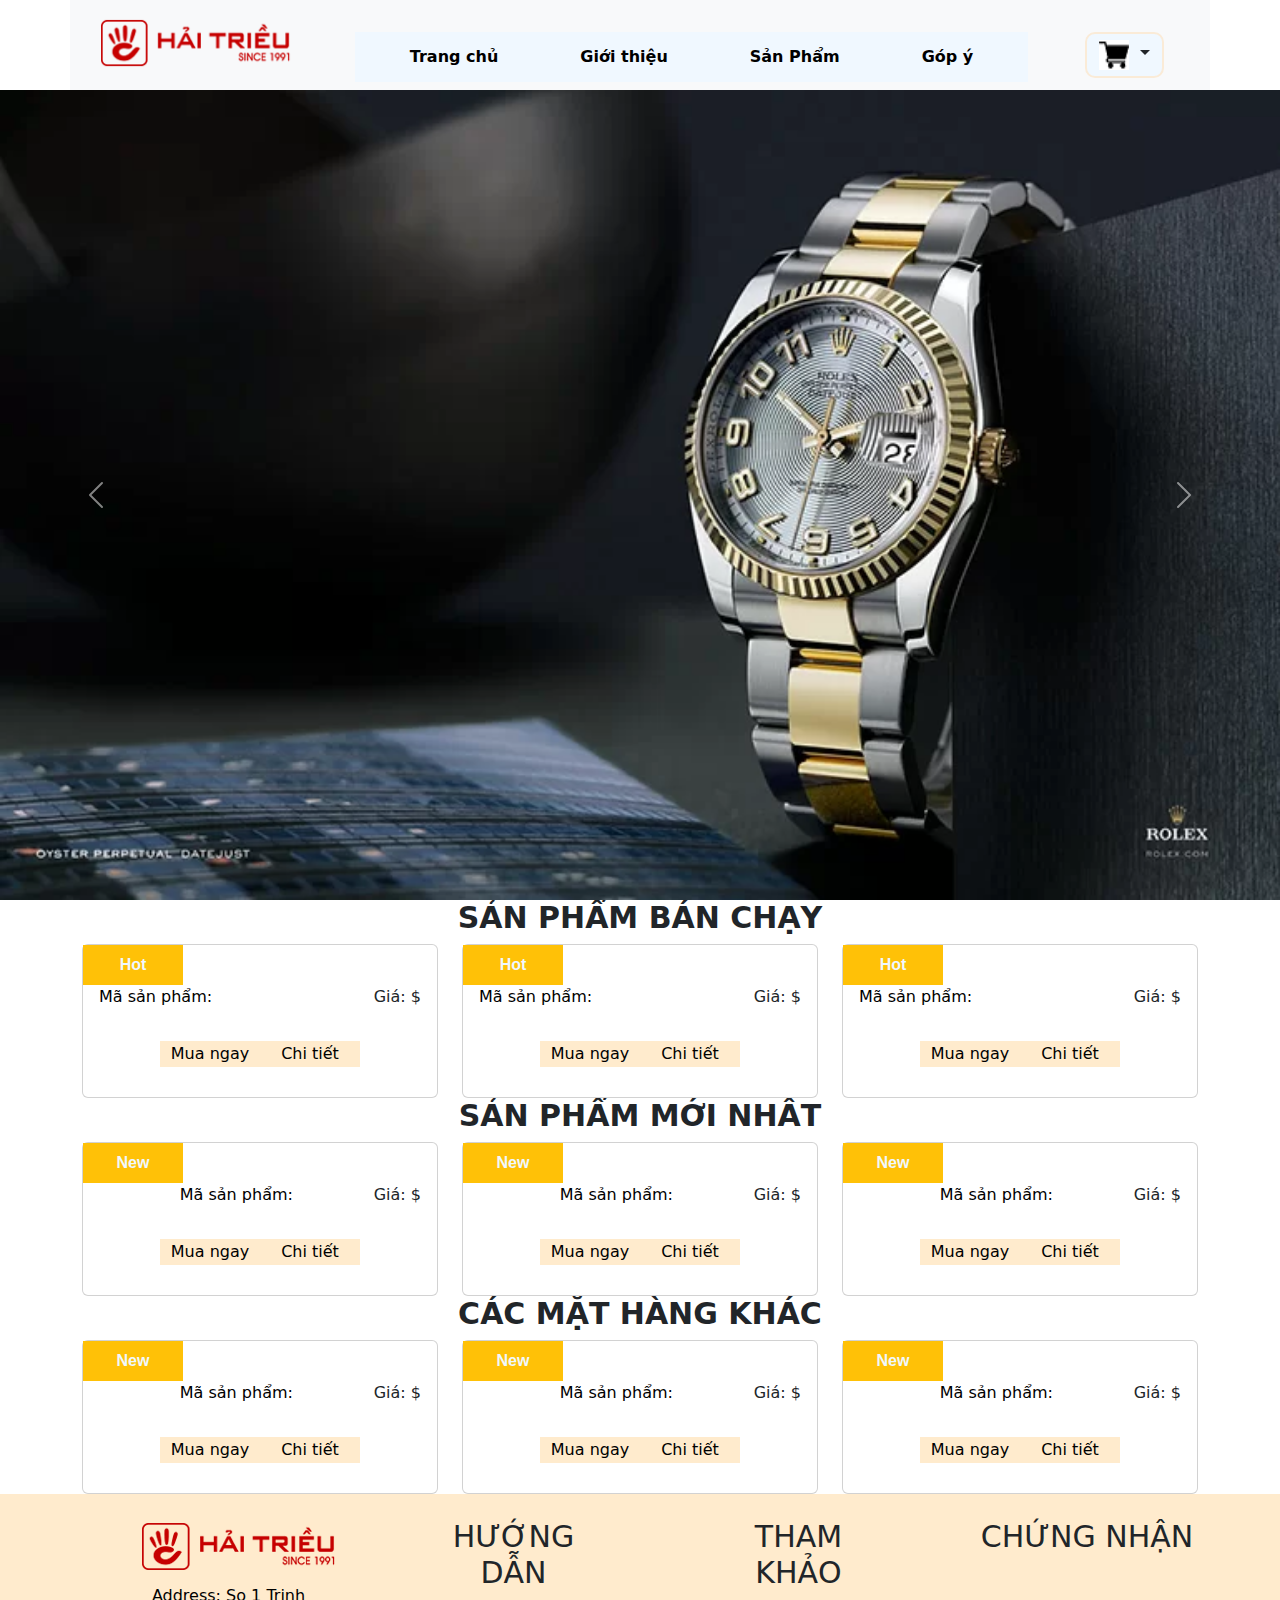
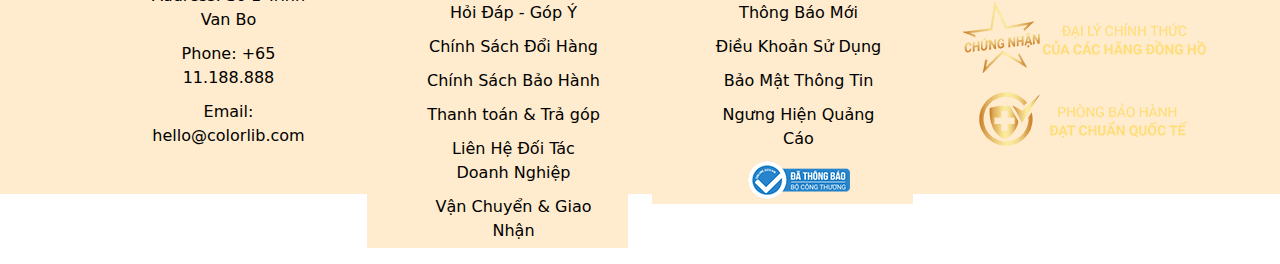
<file: src/index.html>
<!DOCTYPE html>
<html lang="en">
  <head>
    <meta charset="UTF-8" />
    <meta http-equiv="X-UA-Compatible" content="IE=edge" />
    <meta name="viewport" content="width=device-width, initial-scale=1.0" />
    <title>Document</title>

    <link
      href="../js/plugin/bootstrap/css/bootstrap.min.css"
      rel="stylesheet"
    />
    <link rel="stylesheet" href="/css/custom/text.css" />

    <script
      type="text/javascript"
      src="/js/plugin/bootstrap/js/popper.min.js"
    ></script>
  </head>
  <body ng-app="myApp">
    <header ng-include="'layout/header.html'"></header>
    <section ng-view></section>
    <footer ng-include="'layout/footer.html'"></footer>

    <script
      src="https://cdn.jsdelivr.net/npm/bootstrap@5.1.3/dist/js/bootstrap.bundle.min.js"
      integrity="sha384-ka7Sk0Gln4gmtz2MlQnikT1wXgYsOg+OMhuP+IlRH9sENBO0LRn5q+8nbTov4+1p"
      crossorigin="anonymous"
    ></script>
    <script src="../lib/angular.js"></script>
    <script src="../src/controller/home-controller.js"></script>
    <script src="../src/controller/dang-nhap-controller.js"></script>
    <script src="../src/controller/dang-ky-controller.js"></script>
    <script src="../src/controller/doi-mat-khau-controller.js"></script>
    <script src="../src/controller/doi-thong-tin-controller.js"></script>
    <script src="../src/controller/dang-xuat-controller.js"></script>
    <script src="../src/controller/the-loai-controller.js"></script>
    <script src="../js/plugin/bootstrap/js/bootstrap.js"></script>
    <script src="../js/plugin/bootstrap/js/bootstrap.bundle.js"></script>
    <script src="./config/api.js"></script>

    <script src="../lib/angular-route.js"></script>
    <script src="./route.js"></script>
  </body>
</html>
</file>
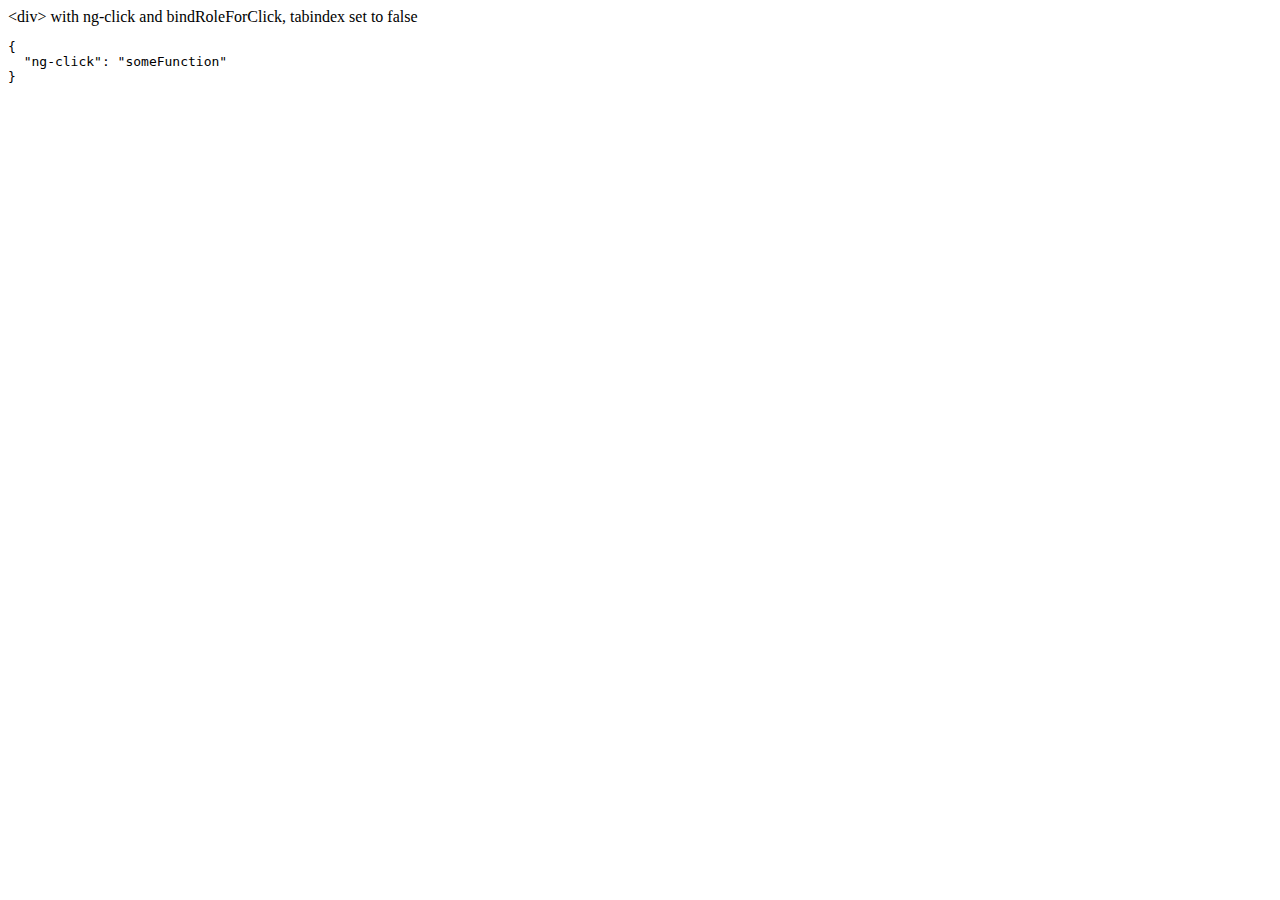
<file: lib/docs/examples/example-accessibility-ng-click/index.html>
<!doctype html>
<html lang="en">
<head>
  <meta charset="UTF-8">
  <title>Example - example-accessibility-ng-click</title>
  

  <script src="../../../angular.min.js"></script>
  <script src="../../../angular-aria.js"></script>
  

  
</head>
<body ng-app="ngAria_ngClickExample">
   <div ng-click="someFunction" show-attrs>
   &lt;div&gt; with ng-click and bindRoleForClick, tabindex set to false
 </div>
<script>
 angular.module('ngAria_ngClickExample', ['ngAria'], function config($ariaProvider) {
   $ariaProvider.config({
     bindRoleForClick: false,
     tabindex: false
   });
 })
 .directive('showAttrs', function() {
   return function(scope, el, attrs) {
     var pre = document.createElement('pre');
     el.after(pre);
     scope.$watch(function() {
       var attrs = {};
       Array.prototype.slice.call(el[0].attributes, 0).forEach(function(item) {
         if (item.name !== 'show-attrs') {
           attrs[item.name] = item.value;
         }
       });
       return attrs;
     }, function(newAttrs, oldAttrs) {
       pre.textContent = JSON.stringify(newAttrs, null, 2);
     }, true);
   }
 });
</script>
</body>
</html>
</file>
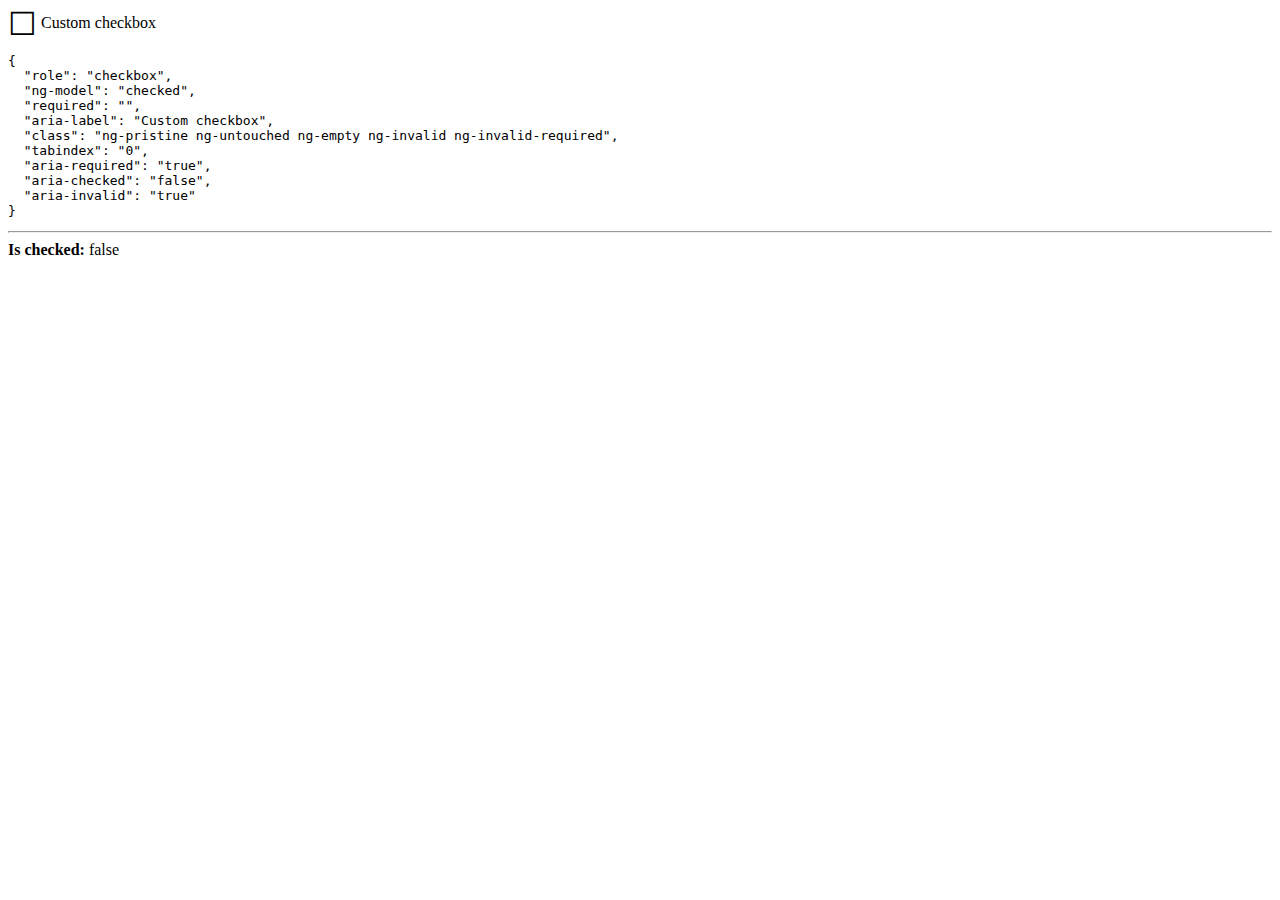
<file: lib/docs/examples/example-accessibility-ng-model/index.html>
<!doctype html>
<html lang="en">
<head>
  <meta charset="UTF-8">
  <title>Example - example-accessibility-ng-model</title>
  <link href="style.css" rel="stylesheet" type="text/css">
  

  <script src="../../../angular.min.js"></script>
  <script src="../../../angular-aria.js"></script>
  <script src="script.js"></script>
  

  
</head>
<body ng-app="ngAria_ngModelExample">
  <form>
  <custom-checkbox role="checkbox" ng-model="checked" required
      aria-label="Custom checkbox" show-attrs>
    Custom checkbox
  </custom-checkbox>
</form>
<hr />
<b>Is checked:</b> {{ !!checked }}
</body>
</html>
</file>
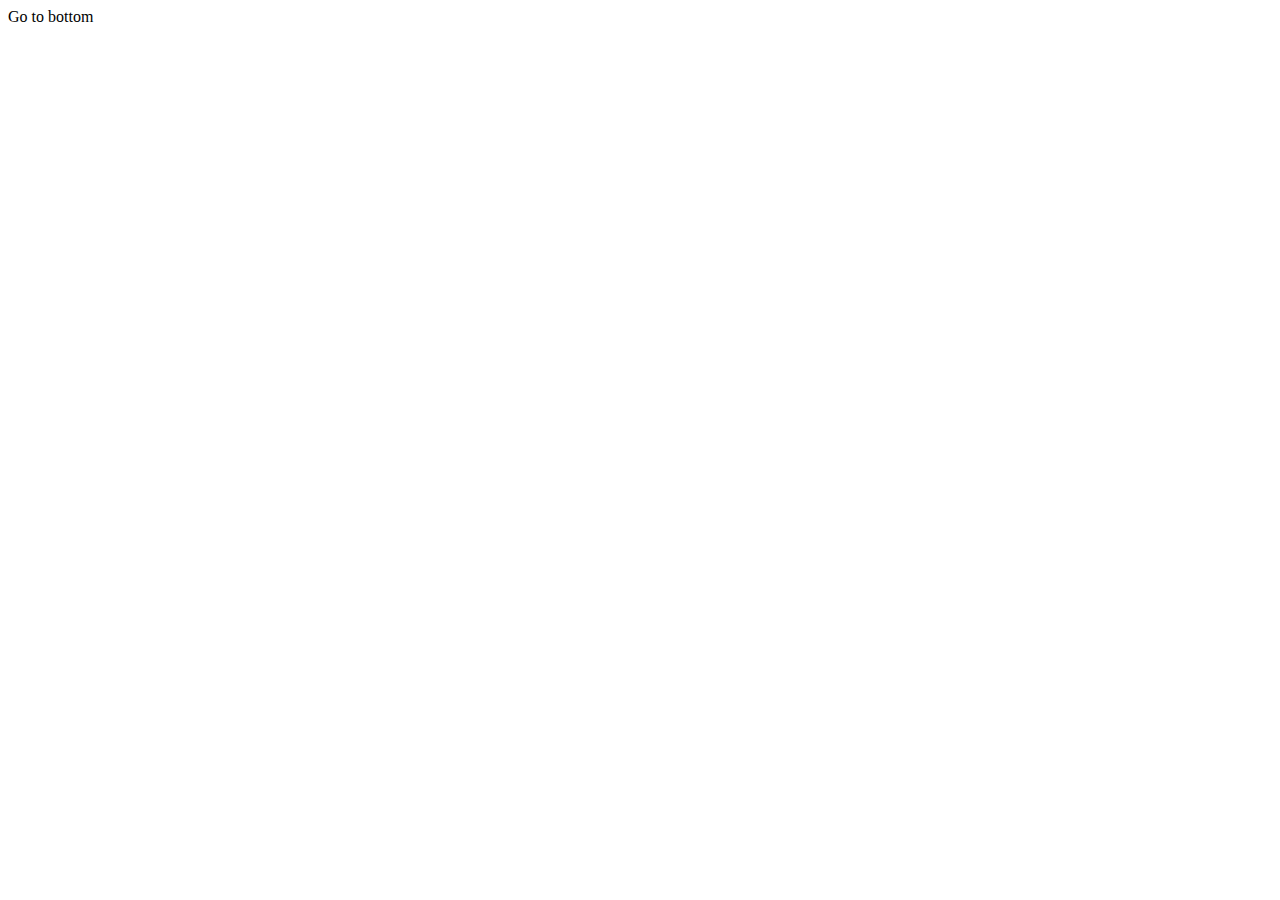
<file: lib/docs/examples/example-anchor-scroll/index.html>
<!doctype html>
<html lang="en">
<head>
  <meta charset="UTF-8">
  <title>Example - example-anchor-scroll</title>
  <link href="style.css" rel="stylesheet" type="text/css">
  

  <script src="../../../angular.min.js"></script>
  <script src="script.js"></script>
  

  
</head>
<body ng-app="anchorScrollExample">
  <div id="scrollArea" ng-controller="ScrollController">
  <a ng-click="gotoBottom()">Go to bottom</a>
  <a id="bottom"></a> You're at the bottom!
</div>
</body>
</html>
</file>
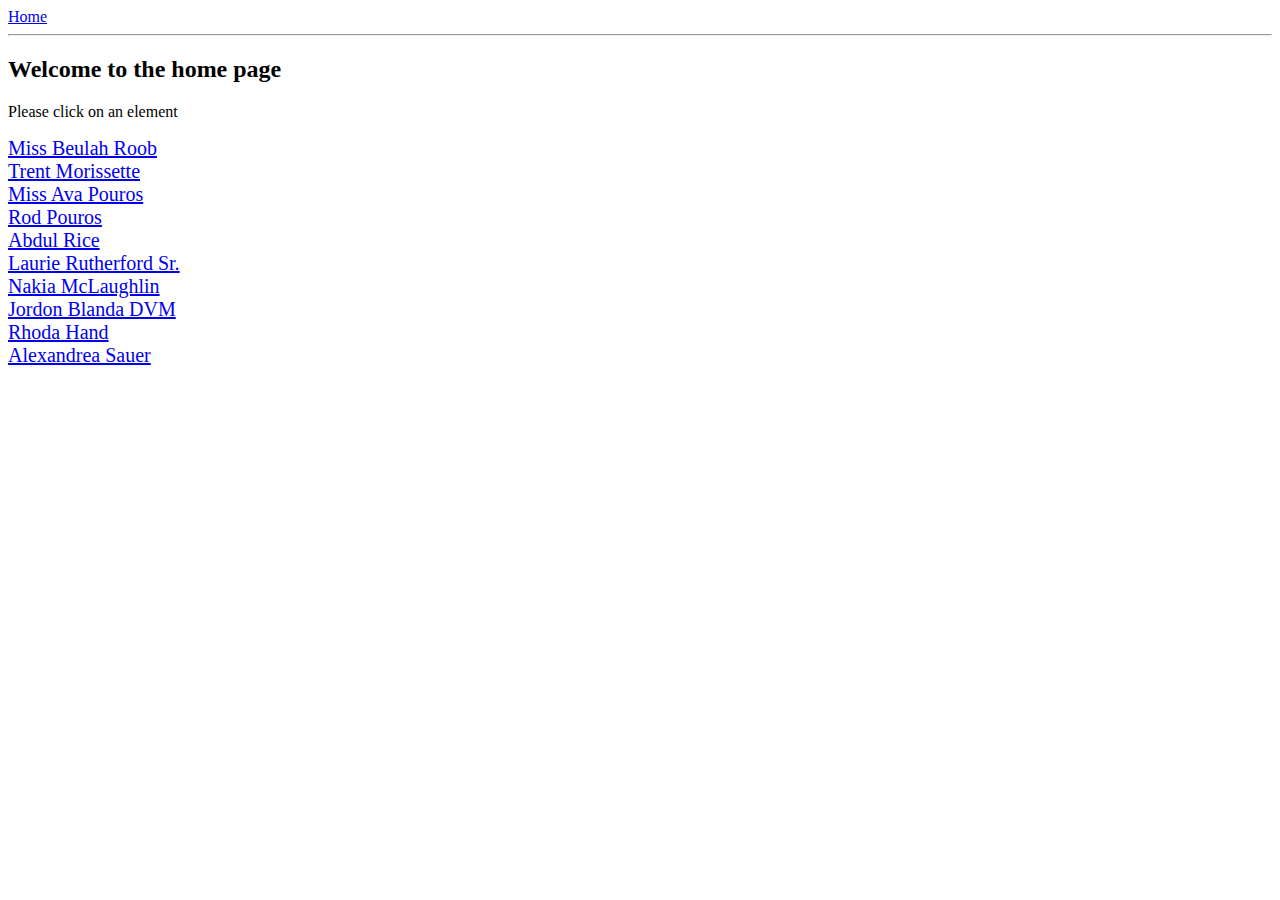
<file: lib/docs/examples/example-anchoringExample/index.html>
<!doctype html>
<html lang="en">
<head>
  <meta charset="UTF-8">
  <title>Example - example-anchoringExample</title>
  <link href="animations.css" rel="stylesheet" type="text/css">
  

  <script src="../../../angular.min.js"></script>
  <script src="../../../angular-animate.js"></script>
  <script src="../../../angular-route.js"></script>
  <script src="script.js"></script>
  

  
</head>
<body ng-app="anchoringExample">
  <a href="#!/">Home</a>
<hr />
<div class="view-container">
  <div ng-view class="view"></div>
</div>
</body>
</html>
</file>
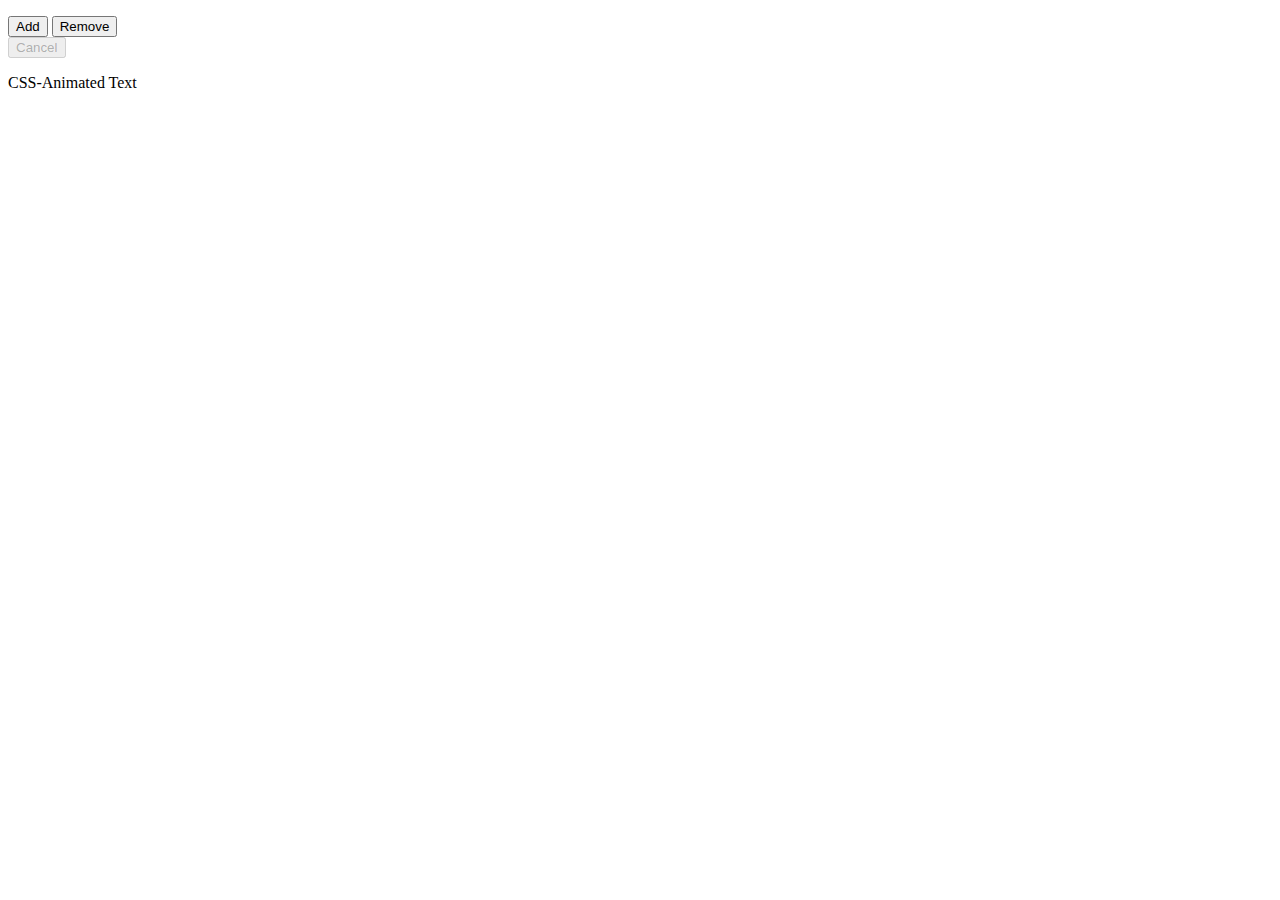
<file: lib/docs/examples/example-animate-cancel/index.html>
<!doctype html>
<html lang="en">
<head>
  <meta charset="UTF-8">
  <title>Example - example-animate-cancel</title>
  <link href="style.css" rel="stylesheet" type="text/css">
  

  <script src="../../../angular.min.js"></script>
  <script src="../../../angular-animate.js"></script>
  <script src="app.js"></script>
  

  
</head>
<body ng-app="animationExample">
  <cancel-example></cancel-example>
</body>
</html>
</file>
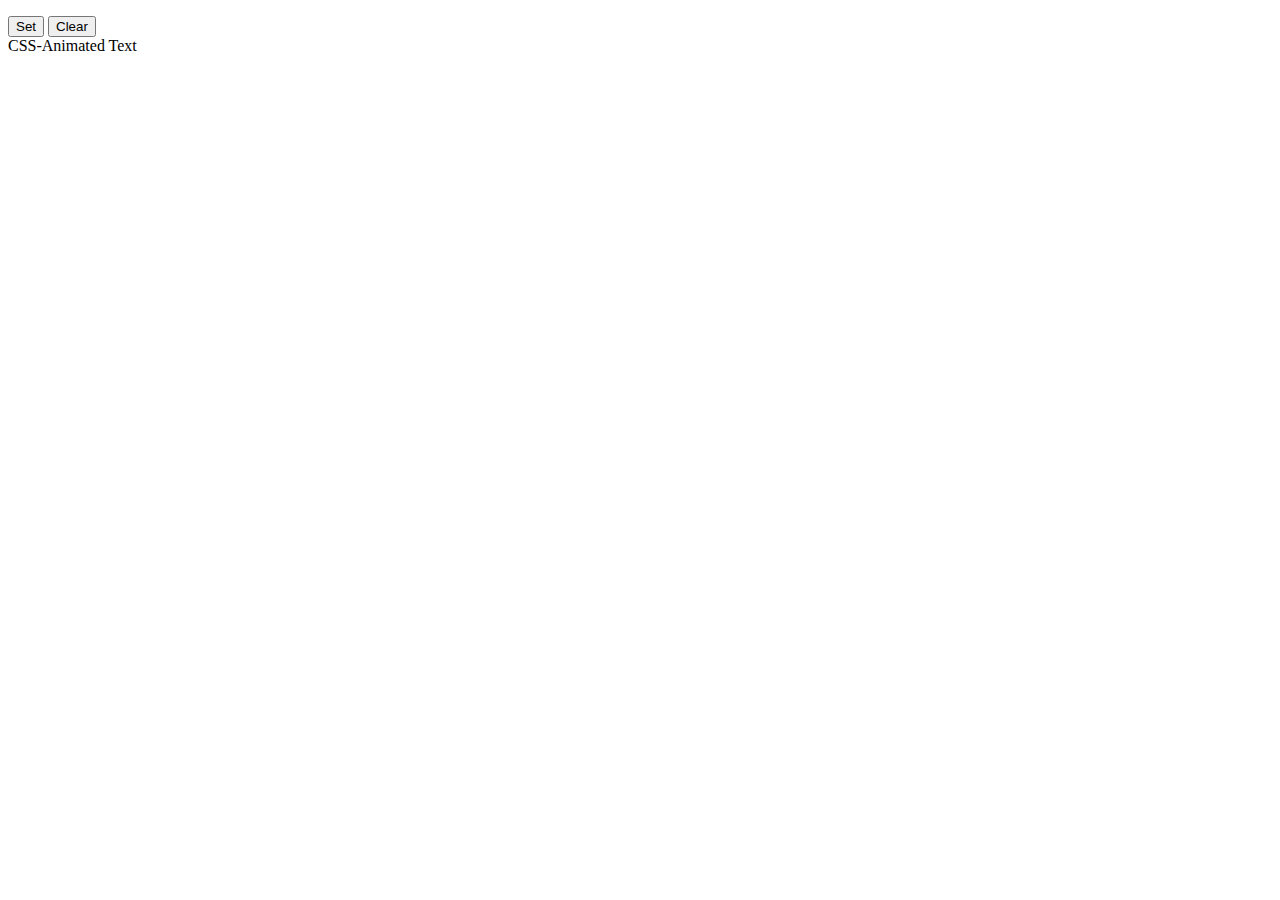
<file: lib/docs/examples/example-animate-css-class/index.html>
<!doctype html>
<html lang="en">
<head>
  <meta charset="UTF-8">
  <title>Example - example-animate-css-class</title>
  <link href="style.css" rel="stylesheet" type="text/css">
  

  <script src="../../../angular.min.js"></script>
  <script src="../../../angular-animate.js"></script>
  

  
</head>
<body ng-app="ngAnimate">
  <p>
  <button ng-click="myCssVar='css-class'">Set</button>
  <button ng-click="myCssVar=''">Clear</button>
  <br>
  <span ng-class="myCssVar">CSS-Animated Text</span>
</p>
</body>
</html>
</file>
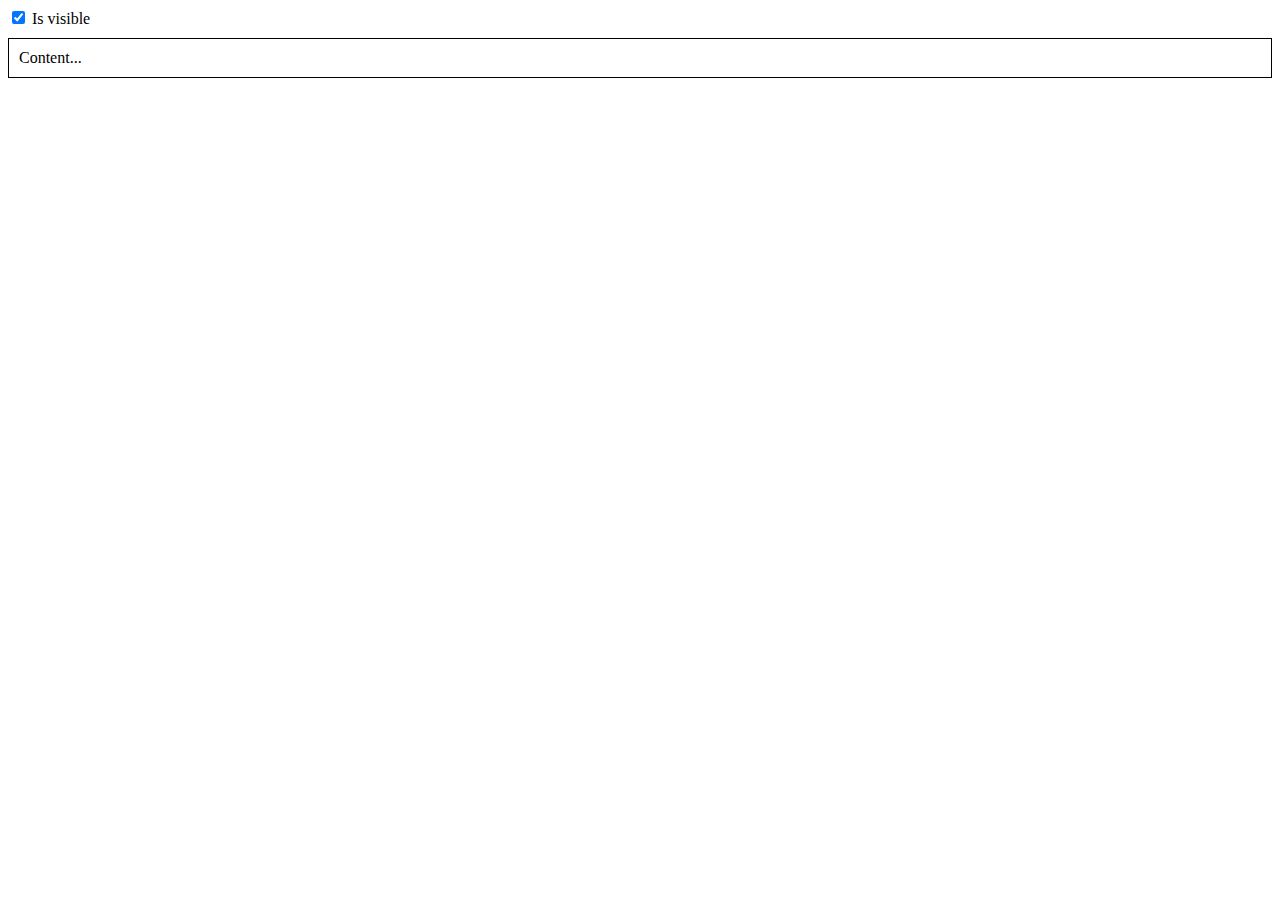
<file: lib/docs/examples/example-animate-ng-show/index.html>
<!doctype html>
<html lang="en">
<head>
  <meta charset="UTF-8">
  <title>Example - example-animate-ng-show</title>
  <link href="animations.css" rel="stylesheet" type="text/css">
  

  <script src="../../../angular.min.js"></script>
  <script src="../../../angular-animate.js"></script>
  

  
</head>
<body ng-app="ngAnimate">
  <div ng-init="checked = true">
  <label>
    <input type="checkbox" ng-model="checked" />
    Is visible
  </label>
  <div class="content-area sample-show-hide" ng-show="checked">
    Content...
  </div>
</div>
</body>
</html>
</file>
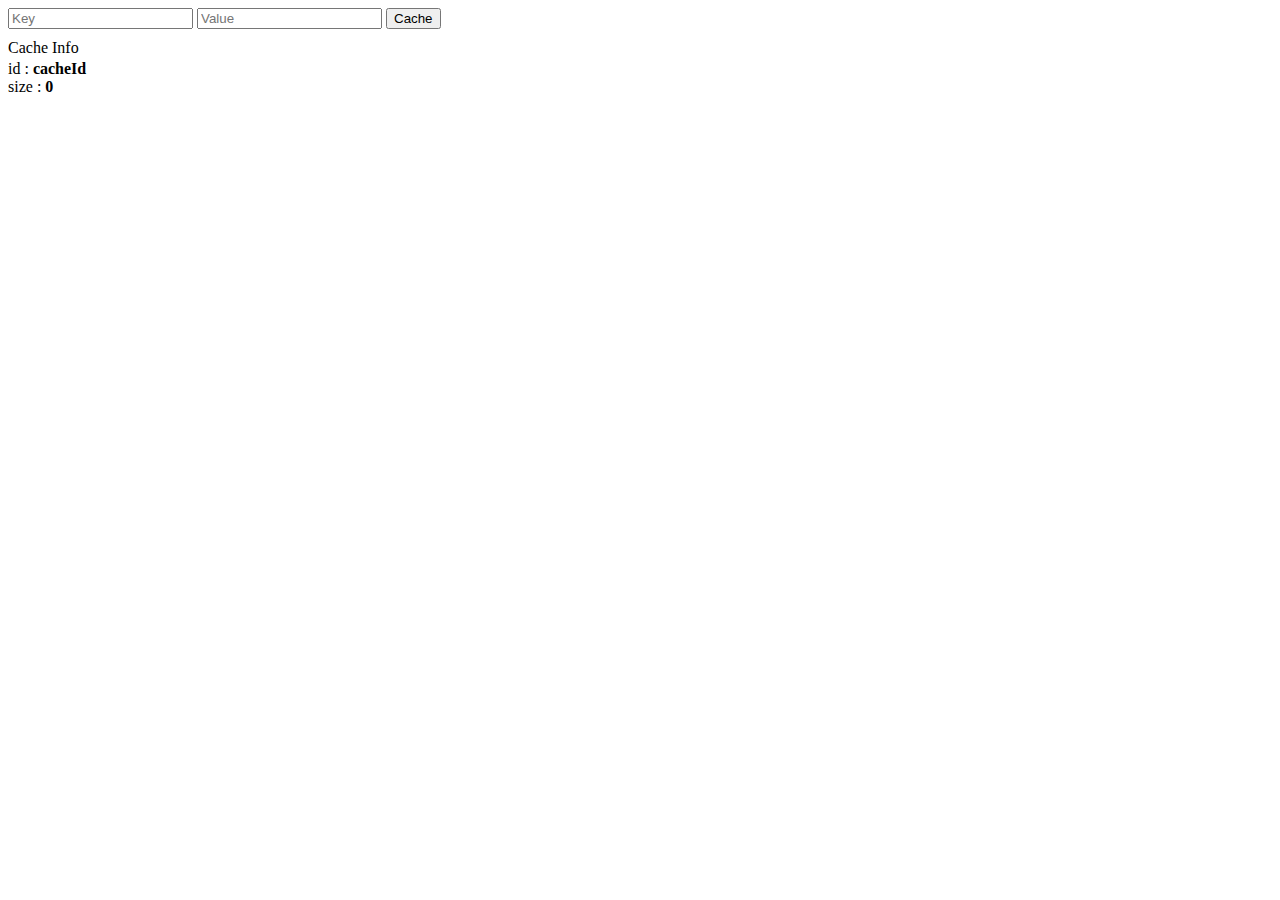
<file: lib/docs/examples/example-cache-factory/index.html>
<!doctype html>
<html lang="en">
<head>
  <meta charset="UTF-8">
  <title>Example - example-cache-factory</title>
  <link href="style.css" rel="stylesheet" type="text/css">
  

  <script src="../../../angular.min.js"></script>
  <script src="script.js"></script>
  

  
</head>
<body ng-app="cacheExampleApp">
  <div ng-controller="CacheController">
  <input ng-model="newCacheKey" placeholder="Key">
  <input ng-model="newCacheValue" placeholder="Value">
  <button ng-click="put(newCacheKey, newCacheValue)">Cache</button>

  <p ng-if="keys.length">Cached Values</p>
  <div ng-repeat="key in keys">
    <span ng-bind="key"></span>
    <span>: </span>
    <b ng-bind="cache.get(key)"></b>
  </div>

  <p>Cache Info</p>
  <div ng-repeat="(key, value) in cache.info()">
    <span ng-bind="key"></span>
    <span>: </span>
    <b ng-bind="value"></b>
  </div>
</div>
</body>
</html>
</file>
<file: css/custom/text.css>
.navbar-nav {
  width: 95%;
  display: flex;
  justify-content: center;
  background-color: aliceblue;
}
.nav-item {
  padding: 5px 25px;
  text-align: center;
}
h1 {
  font-size: 30px;
  font-weight: bold;
  text-align: center;
}
.card-body {
  display: flex;
  justify-content: space-between;
  -webkit-box-pack: justify;
}
.new-card {
  display: flex;
  justify-content: center;
  -webkit-box-pack: justify;
  padding-bottom: 30px;
}
.text-card {
  text-align: center;
  width: 100px;
  height: 40px;
  position: absolute;
  background-color: #ffc107;
  font-family: Arial;
  font-weight: bold;
  color: aliceblue;
  line-height: 40px;
}
.card-text {
  text-decoration: none;
  color: black;
}
.text-spmn {
  text-decoration: none;
  color: black;
  background-color: blanchedalmond;
  border: 1px solid blanchedalmond;
  width: 100px;
  text-align: center;
}
.nav-link {
  color: black;
}
.footer {
  background-color: blanchedalmond;
  height: 300px;
  padding-top: 20px;
}
.text-footer {
  background-color: blanchedalmond;
  text-align: left;
  list-style: none;
}
.h1 {
  font-size: 30px;
}
.border-anh {
  height: 660px;
  padding-top: 40px;
  background-color: antiquewhite;
  padding-left: 20px;
  position: relative;
}
.btn {
  border-radius: 10px 10px 10px 10px;
  border: 2px solid antiquewhite;
  background-color: aliceblue;
}
.button {
  text-align: center;
}
.text-btn {
  text-decoration: none;
}
.category {
  list-style: none;
}
.text-cate {
  color: black;
  text-decoration: none;
  line-height: 40px;
  font-size: 20px;
}
.input {
  margin-top: 10px;
  position: relative;
}
.qlsp {
  /* height: 500px; */
  padding-top: 40px;
  background-color: antiquewhite;
  padding-left: 20px;
  position: relative;
}
.table {
  background-color: antiquewhite;
}
</file>
<file: lib/docs/examples/example-accessibility-ng-model/style.css>
custom-checkbox {
  cursor: pointer;
  display: inline-block;
}

custom-checkbox .icon:before {
  content: '\2610';
  display: inline-block;
  font-size: 2em;
  line-height: 1;
  speak: none;
  vertical-align: middle;
}

custom-checkbox.checked .icon:before {
  content: '\2611';
}
</file>
<file: lib/docs/examples/example-anchor-scroll/style.css>
#scrollArea {
  height: 280px;
  overflow: auto;
}

#bottom {
  display: block;
  margin-top: 2000px;
}
</file>
<file: lib/docs/examples/example-animate-cancel/style.css>
.red-add, .red-remove {
  transition: all 4s cubic-bezier(0.250, 0.460, 0.450, 0.940);
}

.red,
.red-add.red-add-active {
  color: #FF0000;
  font-size: 40px;
}

.red-remove.red-remove-active {
  font-size: 10px;
  color: black;
}
</file>
<file: lib/docs/examples/example-animate-css-class/style.css>
.css-class-add, .css-class-remove {
  transition: all 0.5s cubic-bezier(0.250, 0.460, 0.450, 0.940);
}

.css-class,
.css-class-add.css-class-add-active {
  color: red;
  font-size: 3em;
}

.css-class-remove.css-class-remove-active {
  font-size: 1em;
  color: black;
}
</file>
<file: lib/docs/examples/example-animate-ng-show/animations.css>
.content-area {
  border: 1px solid black;
  margin-top: 10px;
  padding: 10px;
}

.sample-show-hide {
  transition: all linear 0.5s;
}
.sample-show-hide.ng-hide {
  opacity: 0;
}
</file>
<file: lib/docs/examples/example-cache-factory/style.css>
p {
  margin: 10px 0 3px;
}
</file>
<file: lib/docs/examples/example-anchoringExample/animations.css>
.record {
  display:block;
  font-size:20px;
}
.profile {
  background:black;
  color:white;
  font-size:100px;
}
.view-container {
  position:relative;
}
.view-container > .view.ng-animate {
  position:absolute;
  top:0;
  left:0;
  width:100%;
  min-height:500px;
}
.view.ng-enter, .view.ng-leave,
.record.ng-anchor {
  transition:0.5s linear all;
}
.view.ng-enter {
  transform:translateX(100%);
}
.view.ng-enter.ng-enter-active, .view.ng-leave {
  transform:translateX(0%);
}
.view.ng-leave.ng-leave-active {
  transform:translateX(-100%);
}
.record.ng-anchor-out {
  background:red;
}
</file>
